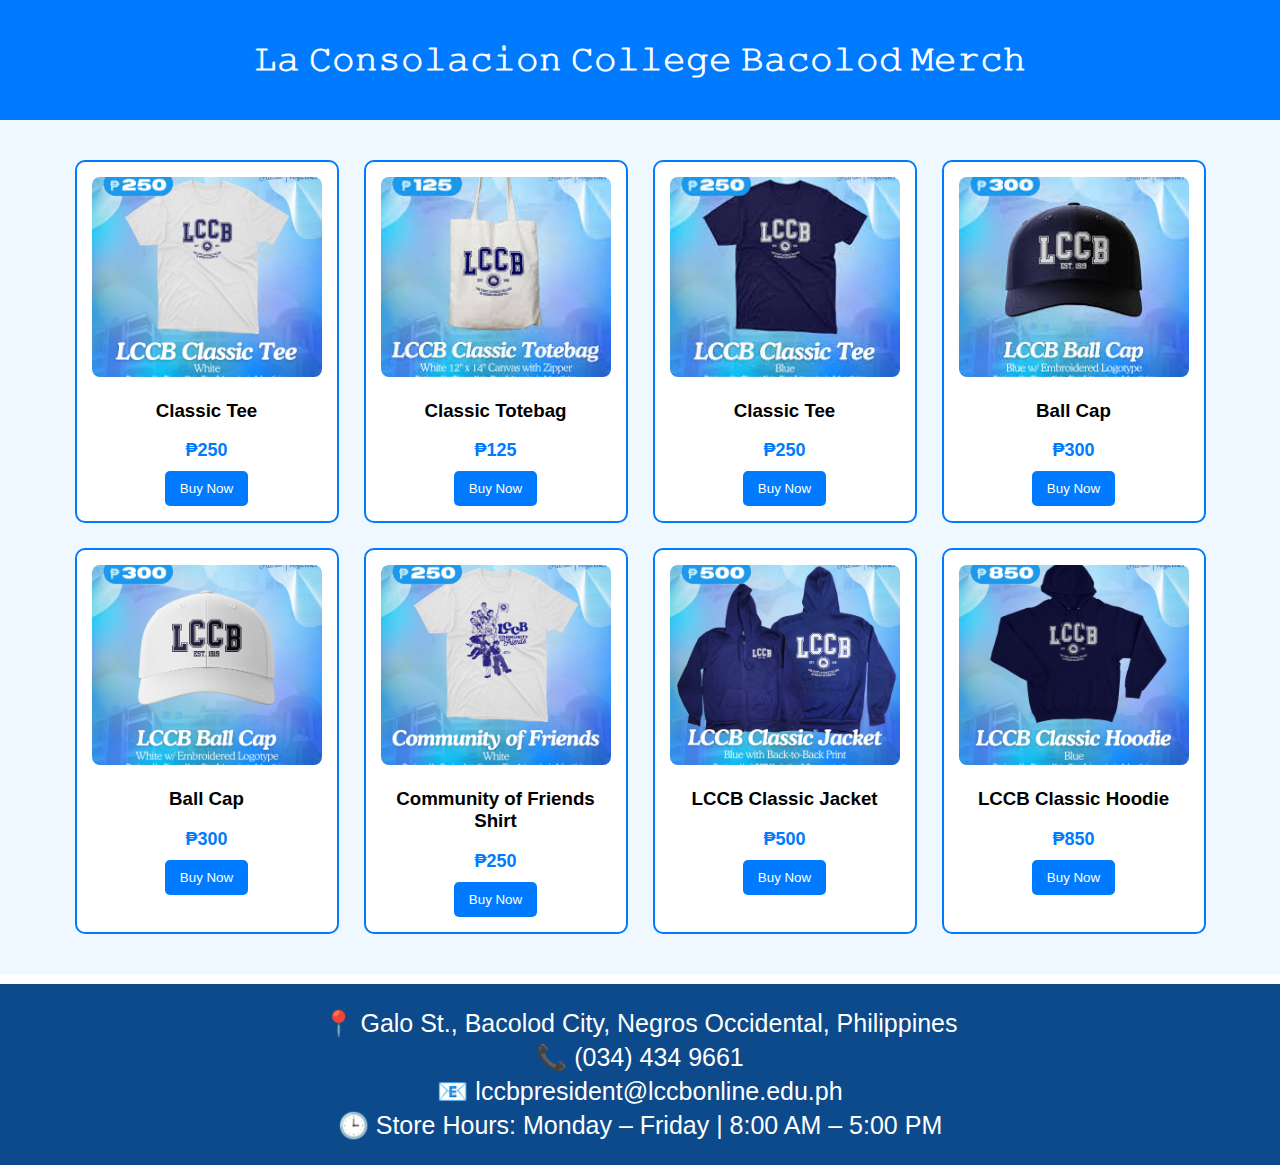
<file: index.html>
<!DOCTYPE html>
    <html>
    <head>
        <title>𝙻𝚊 𝙲𝚘𝚗𝚜𝚘𝚕𝚊𝚌𝚒𝚘𝚗 𝙲𝚘𝚕𝚕𝚎𝚐𝚎 𝙱𝚊𝚌𝚘𝚕𝚘𝚍 𝙼𝚎𝚛𝚌𝚑</title>
        <link rel="stylesheet" href="style.css">
    </head>
    <body>

        <header>
            <h1>𝙻𝚊 𝙲𝚘𝚗𝚜𝚘𝚕𝚊𝚌𝚒𝚘𝚗 𝙲𝚘𝚕𝚕𝚎𝚐𝚎 𝙱𝚊𝚌𝚘𝚕𝚘𝚍 𝙼𝚎𝚛𝚌𝚑</h1>
        </header>

        <div class="container">

            <div class="card">
                <img src="merch.jpg" alt="LCCB Classic Tee">
                <h3>Classic Tee</h3>
                <p class="price">₱250</p>
                <button>Buy Now</button>
            </div>

            <div class="card">
                <img src="merch1.jpg" alt="LCCB Classic Totebag">
                <h3>Classic Totebag</h3>
                <p class="price">₱125</p>
                <button>Buy Now</button>
            </div>

            <div class="card">
                <img src="merch2.jpg" alt="LCCB Classic Tee">
                <h3>Classic Tee</h3>
                <p class="price">₱250</p>
                <button>Buy Now</button>
            </div>

            <div class="card">
                <img src="merch3.jpg" alt="LCCB Ball Cap">
                <h3>Ball Cap </h3>
                <p class="price">₱300</p>
                <button>Buy Now</button>
            </div>

            <div class="card">
                <img src="merch4.jpg" alt="LCCB Ball Cap">
                <h3>Ball Cap </h3>
                <p class="price">₱300</p>
                <button>Buy Now</button>
            </div>

         <div class="card">
                <img src="merch5.jpg" alt="Shirt">
                <h3>Community of Friends Shirt</h3>
                <p class="price">₱250</p>
                <button>Buy Now</button>
            </div>

         <div class="card">
                <img src="merch6.jpg" alt="Jacket">
                <h3>LCCB Classic Jacket </h3>
                <p class="price">₱500</p>
                <button>Buy Now</button>
            </div>

          <div class="card">
                <img src="merch7.jpg" alt="Hoodie">
                <h3>LCCB Classic Hoodie </h3>
                <p class="price">₱850</p>
                <button>Buy Now</button>
            </div>

        </div>

        <footer>
    <div class="footer-content">
        <p>📍 Galo St., Bacolod City, Negros Occidental, Philippines</p>
        <p>📞 (034) 434 9661</p>
        <p>📧 lccbpresident@lccbonline.edu.ph</p>
        <p>🕒 Store Hours: Monday – Friday | 8:00 AM – 5:00 PM</p>
    </div>
</footer>
        
    </body>
    </html>
</file>
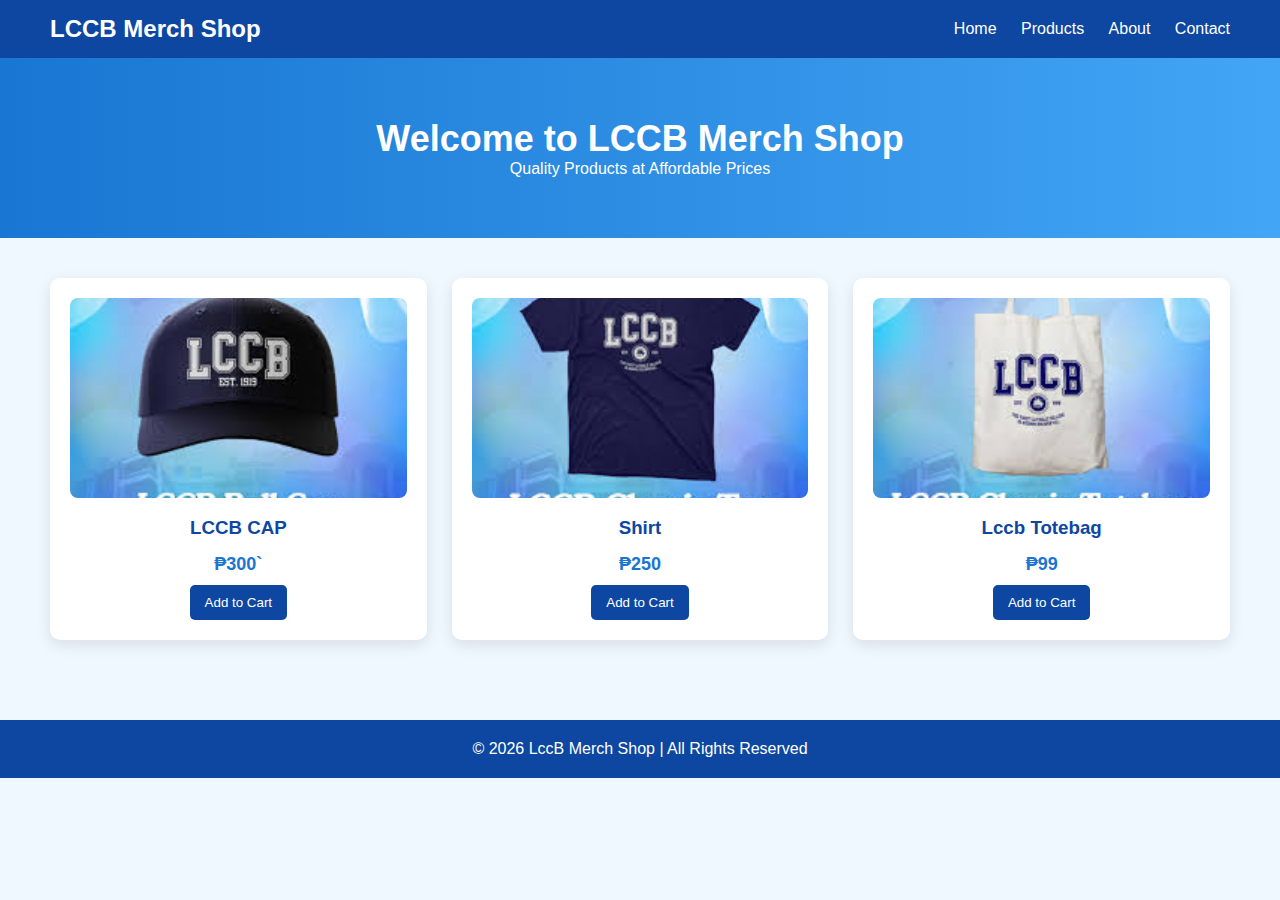
<file: website merch shop/index.html>
<!DOCTYPE html>
<html lang="en">
<head>
<meta charset="UTF-8">
<meta name="viewport" content="width=device-width, initial-scale=1.0">
<title>lccb merch Shop</title>

<style>
* {
    margin: 0;
    padding: 0;
    box-sizing: border-box;
    font-family: Arial, sans-serif;
}

body {
    background-color: #f0f8ff;
}

header {
    background: #0d47a1;
    color: white;
    padding: 15px 50px;
    display: flex;
    justify-content: space-between;
    align-items: center;
}

header h1 {
    font-size: 24px;
}

nav a {
    color: white;
    text-decoration: none;
    margin-left: 20px;
    font-size: 16px;
}

nav a:hover {
    color: #bbdefb;
}

.hero {
    background: linear-gradient(to right, #1976d2, #42a5f5);
    color: white;
    text-align: center;
    padding: 60px 20px;
}

.hero h2 {
    font-size: 36px;
}

.products {
    padding: 40px 50px;
    display: grid;
    grid-template-columns: repeat(auto-fit, minmax(250px, 1fr));
    gap: 25px;
}

.product-card {
    background: white;
    border-radius: 10px;
    padding: 20px;
    text-align: center;
    box-shadow: 0 5px 15px rgba(0,0,0,0.1);
    transition: 0.3s;
}

.product-card:hover {
    transform: translateY(-5px);
}

.product-card img {
    width: 100%;
    height: 200px;
    object-fit: cover;
    border-radius: 8px;
}

.product-card h3 {
    margin: 15px 0;
    color: #0d47a1;
}

.price {
    color: #1976d2;
    font-size: 18px;
    margin-bottom: 10px;
    font-weight: bold;
}

button {
    background: #0d47a1;
    border: none;
    padding: 10px 15px;
    color: white;
    border-radius: 5px;
    cursor: pointer;
}

button:hover {
    background: #1565c0;
}

footer {
    background: #0d47a1;
    color: white;
    text-align: center;
    padding: 20px;
    margin-top: 40px;
}
</style>

</head>
<body>

<header>
    <h1>LCCB Merch Shop</h1>
    <nav>
        <a href="#">Home</a>
        <a href="#">Products</a>
        <a href="#">About</a>
        <a href="#">Contact</a>
    </nav>
</header>

<section class="hero">
    <h2>Welcome to LCCB Merch Shop</h2>
    <p>Quality Products at Affordable Prices</p>
</section>

<section class="products">

    <div class="product-card">
        <img src="kas3.jpg" alt="Product">
        <h3>LCCB CAP</h3>
        <p class="price">₱300`</p>
        <button>Add to Cart</button>
    </div>

    <div class="product-card">
        <img src="kas.jpg.jfif" alt="Product">
        <h3>Shirt</h3>
        <p class="price">₱250</p>
        <button>Add to Cart</button>
    </div>

    <div class="product-card">
        <img src="kas2.jpg" alt="Product">
        <h3>Lccb Totebag
        </h3>
        <p class="price">₱99</p>
        <button>Add to Cart</button>
    </div>

</section>

<footer>
    <p>&copy; 2026 LccB Merch Shop | All Rights Reserved</p>
</footer>

</body>
</html>
</file>
<file: style.css>
body {
    font-family: Arial, sans-serif;
    margin: 0;
    background-color: white;
    text-align: center;
}


header {
    background-color: #007BFF;
    color: white;
    padding: 20px;
}


.container {
    display: flex;
    justify-content: center;
    gap: 25px;
    padding: 40px;
    flex-wrap: wrap;
    background-color: #f0f8ff; /
}


.card {
    background-color: white;
    width: 230px;
    padding: 15px;
    border-radius: 10px;
    border: 2px solid #007BFF;
    transition: 0.3s;
}

.card:hover {
    transform: translateY(-8px);
    box-shadow: 0 6px 15px rgba(0, 123, 255, 0.3);
}


.card img {
    width: 100%;
    height: 200px;
    object-fit: cover;
    border-radius: 8px;
}


.price {
    color: #007BFF;
    font-weight: bold;
    margin: 10px 0;
    font-size: 18px;
}


button {
    background-color: #007BFF;
    color: white;
    padding: 10px 15px;
    border: none;
    border-radius: 5px;
    cursor: pointer;
    transition: 0.3s;
}

button:hover {
    background-color: #0056b3;
}
  
footer {
    background-color: #0d4a8b;
    color: white;
    text-align: center;
    padding: 20px;
    margin-top: 10px;
}

.footer-content p {
    margin: 5px 0;
    font-size: 25px;
}
</file>
